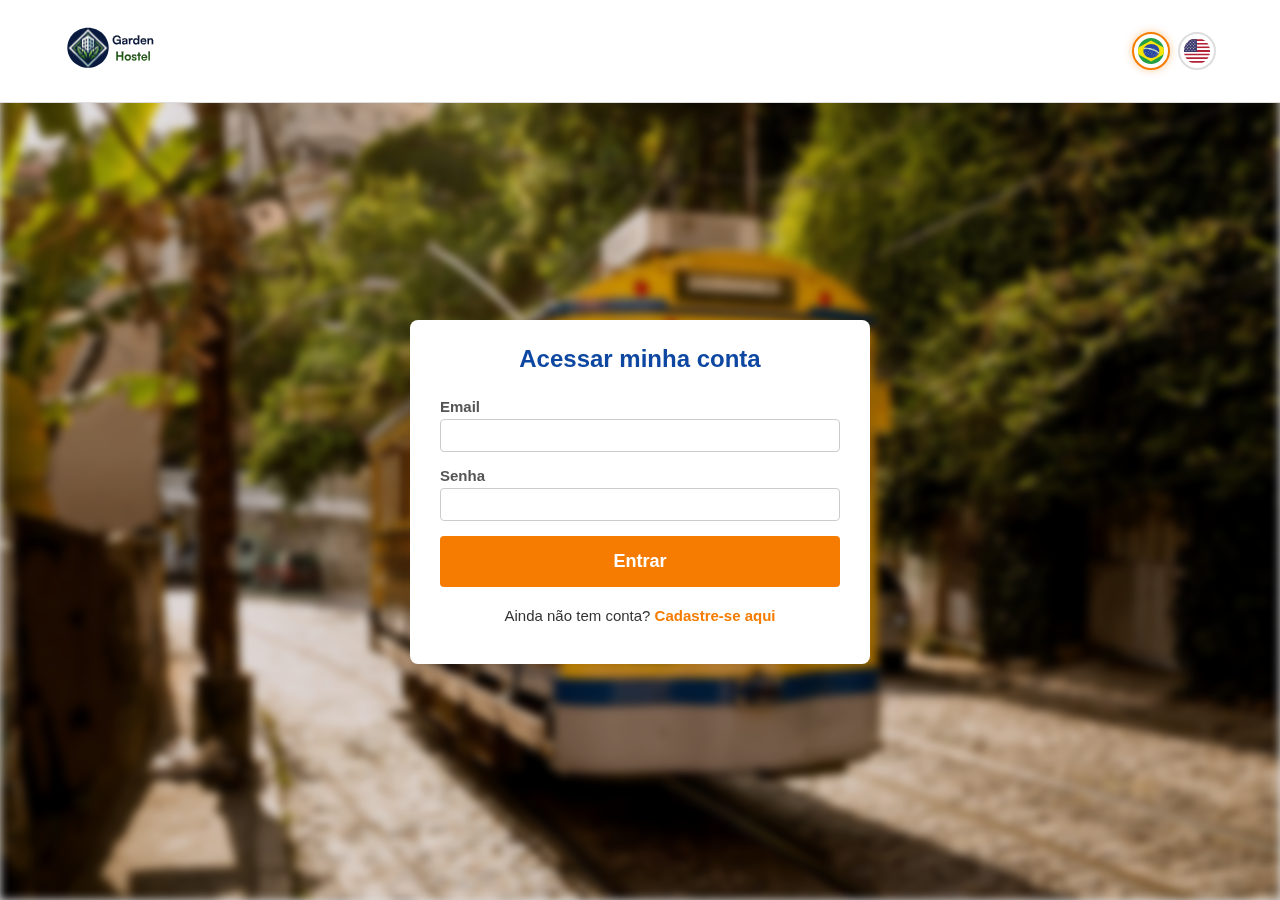
<file: login.html>
<!DOCTYPE html>
<html lang="pt-br">
<head>
    <meta charset="UTF-8">
    <meta name="viewport" content="width=device-width, initial-scale=1.0">
    <title>Login / Cadastro - Garden Hostel</title>
    
    <link rel="icon" type="image/svg+xml" href="imagens/logo-icon.svg">
    <link rel="stylesheet" href="css/style.css">
</head>
<body class="login-page">

    <header class="main-header header-simple">
        <div class="container">
            
            <div class="logo">
                <a href="index.html">
                    <img src="imagens/logo-icon.svg" alt="Logo Garden Hostel" class="logo-img">
                </a>
            </div>
            
            <div class="lang-switcher">
                <button id="btn-lang-pt" class="btn-lang active" aria-label="Mudar para Português">
                    <img src="imagens/flag-br.svg" alt="Bandeira do Brasil">
                </button>
                <button id="btn-lang-en" class="btn-lang" aria-label="Mudar para Inglês">
                    <img src="imagens/flag-us.svg" alt="Bandeira dos EUA">
                </button>
            </div>

        </div>
    </header>

    <main class="login-container">

        <div id="form-login-wrapper">
            <form class="login-form" id="form-login">
                <h2 class="form-title" data-key="login-titulo">Acessar minha conta</h2>
                
                <div id="login-error-message" class="error-message"></div>
                
                <div class="form-field">
                    <label for="login-email" data-key="login-email">Email</label>
                    <input type="email" id="login-email" required>
                </div>
                
                <div class="form-field">
                    <label for="login-senha" data-key="login-senha">Senha</label>
                    <input type="password" id="login-senha" required>
                </div>
                
                <button type="button" id="btn-login-submit" class="btn btn-login-submit" data-key="login-btn-entrar">Entrar</button>
                
                <p class="form-switcher">
                    <span data-key="login-nao-tem-conta">Ainda não tem conta?</span> 
                    <a href="#" id="show-register" data-key="login-cadastre">Cadastre-se aqui</a>
                </p>
            </form>
        </div>

        <div id="form-register-wrapper" class="hidden">
            <form class="login-form" id="form-register">
                <h2 class="form-title" data-key="reg-titulo">Criar nova conta (RF08)</h2>

                <div id="register-error-message" class="error-message"></div>

                <div class="form-field">
                    <label for="reg-nome" data-key="reg-nome">Nome Completo</label>
                    <input type="text" id="reg-nome" required>
                    <div class="field-error" id="reg-nome-error"></div>
                </div>
                
                <div class="form-field">
                    <label for="reg-email" data-key="reg-email">Email</label>
                    <input type="email" id="reg-email" required>
                    <div class="field-error" id="reg-email-error"></div>
                </div>

                <div class="form-field">
                    <label for="reg-senha" data-key="reg-senha">Senha</label>
                    <input type="password" id="reg-senha" required>
                    <div class="field-error" id="reg-senha-error"></div>
                </div>

                <div class="form-field">
                    <label for="reg-doc-tipo" data-key="reg-doc-tipo">Tipo de Documento</label>
                    <select id="reg-doc-tipo">
                        <option value="CPF">CPF</option>
                        <option value="PASSAPORTE">Passaporte</option>
                        <option value="IDENTIDADE">Identidade</option>
                    </select>
                </div>
                <div class="form-field">
                    <label for="reg-doc-num" data-key="reg-doc-num">Número do Documento</label>
                    <input type="text" id="reg-doc-num" required>
                    <div class="field-error" id="reg-doc-num-error"></div>
                </div>

                <div class="form-field">
                    <label for="reg-nascimento" data-key="reg-nascimento">Data de Nascimento</label>
                    <input type="date" id="reg-nascimento" required>
                    <div class="field-error" id="reg-nascimento-error"></div>
                </div>
                
                <div class="form-field">
                    <label for="reg-celular" data-key="reg-celular">Celular (com DDD)</label>
                    <input type="tel" id="reg-celular" required>
                    <div class="field-error" id="reg-celular-error"></div>
                </div>
                
                <button type="button" id="btn-register-submit" class="btn btn-login-submit" data-key="reg-btn-criar">Criar Conta</button>
                
                <p class="form-switcher">
                    <span data-key="reg-ja-tem-conta">Já tem uma conta?</span> 
                    <a href="#" id="show-login" data-key="reg-faca-login">Faça o login aqui</a>
                </p>
            </form>
        </div>

    </main>
    
    <footer class="footer-bar">
    </footer>

    <script src="js/script_auth.js"></script>
</body>
</html>
</file>
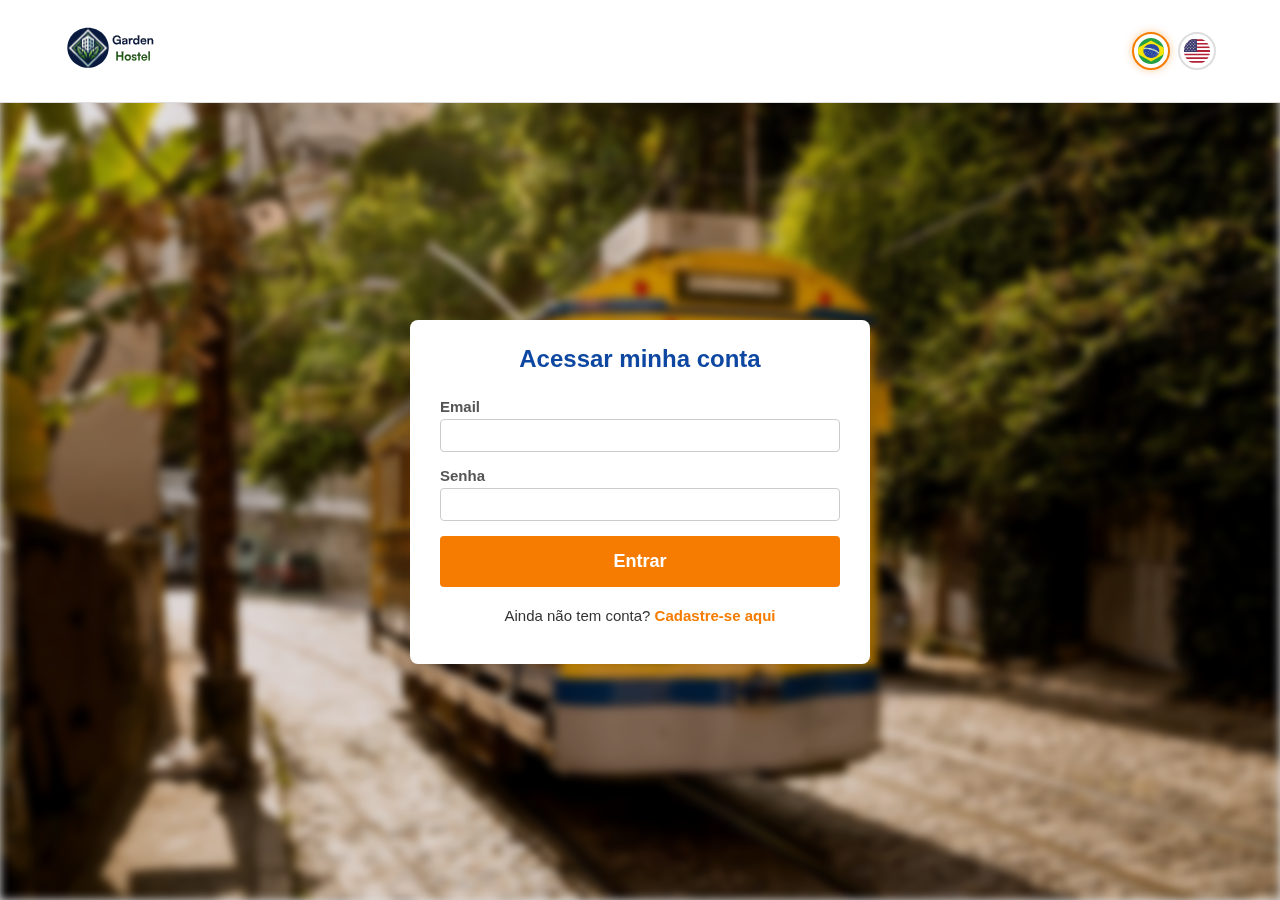
<file: painel_admin.html>
<!DOCTYPE html>
<html lang="pt-br">
<head>
    <meta charset="UTF-8">
    <meta name="viewport" content="width=device-width, initial-scale=1.0">
    <title>Painel de Gestão - Garden Hostel</title>
    
    <link rel="icon" type="image/svg+xml" href="imagens/logo-icon.svg">
    <link rel="stylesheet" href="css/style.css">
</head>
<body class="painel-page">
    <header class="main-header">
        <div class="container">
            
            <div class="logo">
                <a href="index.html">
                    <img src="imagens/logo-icon.svg" alt="Logo Garden Hostel" class="logo-img">
                </a>
            </div>
            
            <div class="header-login">
                
                <div class="lang-switcher">
                    <button id="btn-lang-pt" class="btn-lang active" aria-label="Mudar para Português">
                        <img src="imagens/flag-br.svg" alt="Bandeira do Brasil">
                    </button>
                    <button id="btn-lang-en" class="btn-lang" aria-label="Mudar para Inglês">
                        <img src="imagens/flag-us.svg" alt="Bandeira dos EUA">
                    </button>
                </div>

                <div class="user-info">
                    <span id="user-welcome" data-key="saudacao">Olá, ...</span>
                    <a href="#" id="btn-logout" class="btn-logout" data-key="btn-sair">(Sair)</a>
                </div>
            </div>
        </div>
    </header>

    <div class="painel-body-wrapper">
        
        <nav class="sidebar">
            <h3 data-key="admin-menu-titulo">Gestão</h3>
            <div class="sidebar-nav">
                <a href="#recepcao" id="nav-recepcao" class="active" data-key="admin-menu-recepcao">Recepção</a>
                <a href="#clientes" id="nav-clientes" data-key="admin-menu-clientes">Clientes</a>
                <a href="#reservas" id="nav-reservas" data-key="admin-menu-reservas">Reservas</a>
                
                <a href="#gestao-quartos" id="nav-gestao-quartos" data-key="admin-menu-quartos">Gestão de Quartos</a>
                <a href="#gestao-vagas" id="nav-gestao-vagas" data-key="admin-menu-vagas">Gestão de Vagas</a>
                <a href="#moderacao" id="nav-moderacao" data-key="admin-menu-moderacao">Moderação</a>
                <a href="#termos" id="nav-termos" data-key="admin-menu-termos">Termos de Uso</a>
            </div>
        </nav>

        <main class="painel-main-content">

            <section id="conteudo-recepcao">
                <h1 data-key="admin-recepcao-titulo">Recepção</h1>
                <div class="card">
                    <h2 data-key="recepcao-checkin-titulo">Check-ins do Dia</h2>
                    <div id="checkins-lista" class="painel-lista">
                        <p data-key="recepcao-carregando">Carregando check-ins...</p>
                    </div>
                </div>

                <div class="card">
                    <h2 data-key="recepcao-checkout-titulo">Check-outs e Consumo</h2>
                    <div id="checkouts-lista" class="painel-lista">
                        <p data-key="recepcao-carregando">Carregando check-outs...</p>
                    </div>
                </div>
            </section>

            <section id="conteudo-clientes" class="hidden">
                <h1 data-key="admin-clientes-titulo">Clientes</h1>
                <div class="card">
                    <h2 data-key="clientes-buscar-titulo">Buscar Cliente para Nova Reserva</h2>
                    <div class="form-group">
                        <input type="text" id="cliente-busca-termo" placeholder="Nome, Email ou Documento">
                        <button id="btn-buscar-cliente" class="btn btn-primary" data-key="clientes-btn-buscar">Buscar</button>
                    </div>
                    <div id="clientes-lista-busca" class="painel-lista">
                        <p data-key="clientes-nenhum-selecionado">Nenhum cliente selecionado.</p>
                    </div>
                    
                    <div id="form-nova-reserva-balcao" class="card hidden">
                        <h3 data-key="balcao-reserva-titulo">Nova Reserva de Balcão para: <span id="cliente-selecionado-nome"></span></h3>
                        
                        <div class="form-grid">
                            <div class="form-group">
                                <label for="balcao-checkin" data-key="balcao-checkin">Check-in:</label>
                                <input type="datetime-local" id="balcao-checkin" required>
                            </div>
                            <div class="form-group">
                                <label for="balcao-checkout" data-key="balcao-checkout">Check-out:</label>
                                <input type="datetime-local" id="balcao-checkout" required>
                            </div>
                        </div>
                        <div class="form-group">
                            <label for="balcao-tipo-quarto" data-key="balcao-tipo-quarto">Tipo de Quarto:</label>
                            <select id="balcao-tipo-quarto" required>
                                <option value="" data-key="balcao-selecione-tipo">Selecione um tipo de quarto</option>
                                <option value="FEMININO" data-key="quarto-tipo-feminino">Feminino</option>
                                <option value="MASCULINO" data-key="quarto-tipo-masculino">Masculino</option>
                                <option value="MISTO" data-key="quarto-tipo-misto">Misto</option>
                            </select>
                        </div>
                        <div class="form-group">
                            <label for="balcao-num-hospedes" data-key="balcao-num-hospedes">Número de Hóspedes:</label>
                            <input type="number" id="balcao-num-hospedes" min="1" value="1" required>
                        </div>
                        <button id="btn-balcao-verificar-vagas" class="btn btn-secondary" data-key="balcao-btn-verificar">Verificar Vagas</button>
                        
                        <div id="balcao-vagas-disponiveis" class="painel-lista hidden">
                            <h4 data-key="balcao-vagas-encontradas">Vagas Disponíveis:</h4>
                            <div id="balcao-vagas-lista">
                            </div>
                            <button id="btn-balcao-confirmar-reserva" class="btn btn-primary hidden" data-key="balcao-btn-confirmar">Confirmar Reserva</button>
                        </div>
                        <p id="balcao-message" class="message-info hidden"></p>
                    </div>
                </div>
            </section>

            <section id="conteudo-reservas" class="hidden">
                <h1 data-key="admin-reservas-titulo">Todas as Reservas</h1>
                <div class="card">
                    <h2 data-key="reservas-buscar-titulo">Buscar Reservas</h2>
                    <div class="form-grid">
                        <div class="form-group">
                            <label for="reserva-busca-status" data-key="reservas-status">Status:</label>
                            <select id="reserva-busca-status">
                                <option value="" data-key="reservas-todos-status">Todos</option>
                                <option value="PENDENTE" data-key="status-PENDENTE">PENDENTE</option>
                                <option value="CONFIRMADA" data-key="status-CONFIRMADA">CONFIRMADA</option>
                                <option value="CHECKIN" data-key="status-CHECKIN">CHECK-IN</option>
                                <option value="FINALIZADA" data-key="status-FINALIZADA">FINALIZADA</option>
                                <option value="CANCELADA" data-key="status-CANCELADA">CANCELADA</option>
                            </select>
                        </div>
                        <div class="form-group">
                            <label for="reserva-busca-cliente" data-key="reservas-cliente">Cliente (Nome, Email ou Doc.):</label>
                            <input type="text" id="reserva-busca-cliente">
                        </div>
                        <div class="form-group">
                            <label for="reserva-busca-checkin" data-key="reservas-checkin-min">Check-in Mínimo:</label>
                            <input type="date" id="reserva-busca-checkin">
                        </div>
                        <div class="form-group">
                            <label for="reserva-busca-checkout" data-key="reservas-checkout-max">Check-out Máximo:</label>
                            <input type="date" id="reserva-busca-checkout">
                        </div>
                    </div>
                    <button id="btn-buscar-reservas" class="btn btn-primary" data-key="clientes-btn-buscar">Buscar Reservas</button>
                    
                    <div id="todas-reservas-lista" class="painel-lista">
                        <p data-key="reservas-nenhuma-encontrada">Nenhuma reserva encontrada.</p>
                    </div>
                </div>
            </section>

            <section id="conteudo-gestao-quartos" class="hidden">
                <h1 data-key="admin-quartos-titulo">Gestão de Quartos</h1>
                
                <div class="card">
                    <h2 data-key="quartos-lista-titulo">Quartos Cadastrados</h2>
                    <button id="btn-novo-quarto" class="btn btn-success" data-key="quartos-btn-novo">Novo Quarto</button>
                    <div id="quartos-lista" class="painel-lista">
                        <p data-key="quartos-nenhum-cadastrado">Nenhum quarto cadastrado.</p>
                    </div>
                </div>
            
                <div id="modal-quarto-form" class="modal-overlay">
                    <div class="login-form" id="modal-form-content">
                        
                        <form id="form-quarto">
                            <h2 id="quarto-form-titulo" class="form-title" data-key="quartos-modal-titulo-novo">Novo Quarto</h2>
                            
                            <div class="form-scroll-content">
                                <p id="quarto-form-message" class="error-message" style="display: none;"></p>
                                <input type="hidden" id="quarto-id">
                                    
                                <div class="form-field">
                                    <label for="quarto-nome" data-key="quartos-numero">Nome do Quarto (ex: Quarto 1, Suíte Lapa)</label>
                                    <input type="text" id="quarto-nome" required>
                                </div>
            
                                <div class="form-field">
                                    <label for="quarto-desc-pt" data-key="quartos-desc-pt">Descrição (PT-BR)</label>
                                    <textarea id="quarto-desc-pt" rows="2"></textarea>
                                </div>
                                <div class="form-field">
                                    <label for="quarto-desc-en" data-key="quartos-desc-en">Descrição (EN)</label>
                                    <textarea id="quarto-desc-en" rows="2"></textarea>
                                </div>
            
                                <div class="form-grid">
                                    <div class="form-field">
                                        <label for="quarto-tipo" data-key="quartos-tipo">Tipo</label>
                                        <select id="quarto-tipo" required>
                                            <option value="" data-key="balcao-selecione-tipo">Selecione...</option>
                                            <option value="MISTO" data-key="quarto-tipo-misto">Misto</option>
                                            <option value="FEMININO" data-key="quarto-tipo-feminino">Feminino</option>
                                            <option value="MASCULINO" data-key="quarto-tipo-masculino">Masculino</option>
                                        </select>
                                    </div>
                                    <div class="form-field">
                                        <label for="quarto-capacidade" data-key="quartos-capacidade">Capacidade</label>
                                        <input type="number" id="quarto-capacidade" min="1" required>
                                    </div>
                                </div>
                                    
                                <div class="form-field">
                                    <label for="quarto-preco-diaria" data-key="quartos-preco">Preço por Diária (R$)</label>
                                    <input type="number" id="quarto-preco-diaria" step="0.01" min="0.01" required>
                                </div>
            
                                <div class="form-field form-field-row">
                                    <input type="checkbox" id="quarto-tem-banheiro" class="input-auto">
                                    <label for="quarto-tem-banheiro">Este quarto possui banheiro privativo?</label>
                                </div>
                                
                                <div class="form-grid">
                                    <div class="form-field">
                                        <label for="quarto-data-entrada" data-key="quartos-data-entrada">Data de Entrada (Disponível a partir de)</label>
                                        <input type="date" id="quarto-data-entrada" required>
                                    </div>
                                    <div class="form-field">
                                        <label for="quarto-data-saida" data-key="quartos-data-saida">Data de Saída (Disponível até)</label>
                                        
                                        <div class="form-field-row">
                                            <input type="date" id="quarto-data-saida" style="flex-grow: 1;">
                                            <label>
                                                <input type="checkbox" id="quarto-saida-indefinida" class="input-auto">
                                                <span data-key="quartos-saida-indefinida">Indefinido</span>
                                            </label>
                                        </div>
                                    </div>
                                </div>
            
                            </div> <div class="form-actions">
                                <button type="submit" class="btn btn-login-submit" data-key="quartos-btn-salvar">Salvar Quarto</button>
                                <button type="button" class="btn-link-style" id="btn-fechar-quarto-modal" data-key="quartos-btn-cancelar">Cancelar</button>
                            </div>
                        </form>
                    </div>
                </div>
            </section>

            <section id="conteudo-gestao-vagas" class="hidden">
                <h1 data-key="admin-menu-vagas">Gestão de Vagas (Camas)</h1>
                
                <div class="card">
                    <h2>Selecione um Quarto</h2>
                    <p>Primeiro, escolha o quarto onde você quer gerenciar as vagas (camas).</p>
                    <div class="form-field">
                        <label for="vaga-select-quarto">Quartos Cadastrados</label>
                        <select id="vaga-select-quarto">
                            <option value="">Carregando quartos...</option>
                        </select>
                    </div>
                </div>
            
                <div class="card hidden" id="vagas-detalhe-container">
                    
                    <h2 id="vaga-quarto-selecionado-nome">Vagas no Quarto...</h2>
                    
                    <div id="vagas-lista" class="painel-lista">
                        <p>Selecione um quarto para ver as vagas.</p>
                    </div>
            
                    <form id="form-nova-vaga" class="form-inline-card">
                        <h3>Adicionar Nova Vaga</h3>
                        <p>Adicione as camas, uma por uma, neste quarto.</p>
                        
                        <input type="hidden" id="vaga-fk-quarto-id">
                        
                        <div class="form-field">
                            <label for="vaga-nome-identificador">Nome da Vaga (ex: Cama 1, Beliche A-Cima)</label>
                            <input type="text" id="vaga-nome-identificador" required>
                        </div>
                        
                        <div class="form-field">
                            <label for="vaga-descricao-pt">Peculiaridade (PT-BR) (Opcional)</label>
                            <textarea id="vaga-descricao-pt" rows="2" placeholder="Ex: Perto da janela, com tomada"></textarea>
                        </div>
                        
                        <div class="form-field">
                            <label for="vaga-descricao-en">Peculiaridade (EN) (Opcional)</label>
                            <textarea id="vaga-descricao-en" rows="2" placeholder="Ex: Near the window, with outlet"></textarea>
                        </div>
                        
                        <button type="submit" class="btn btn-success">Adicionar Vaga</button>
                    </form>
                </div>
            </section>

            <section id="conteudo-moderacao" class="hidden">
                <h1 data-key="admin-menu-moderacao">Moderação de Avaliações</h1>
                <p>Em desenvolvimento...</p>
            </section>
            <section id="conteudo-termos" class="hidden">
                <h1 data-key="admin-menu-termos">Termos de Uso</h1>
                <p>Em desenvolvimento...</p>
            </section>

        </main>
    </div>

    <div id="modal-alerta" class="modal-overlay">
        <div class="login-form" id="alerta-content">
            <h2 class="form-title" id="alerta-titulo" data-key="alerta-titulo-aviso">Aviso</h2>
            <p id="alerta-texto" style="text-align: center; font-size: 16px;"></p>
            <button type="button" id="alerta-ok-btn" class="btn btn-login-submit" data-key="alerta-btn-ok">OK</button>
        </div>
    </div>

    <div id="modal-confirmacao" class="modal-overlay">
        <div class="login-form" id="confirm-content">
            <h2 class="form-title" id="confirm-titulo" data-key="alerta-titulo-aviso">Confirmar Ação</h2>
            <p id="confirm-texto" style="text-align: center; font-size: 16px;" data-key="confirm-padrao">
                Tem certeza?
            </p>
            
            <div class="confirm-actions">
                <button type="button" id="confirm-btn-sim" class="btn btn-login-submit" data-key="confirm-sim">Sim</button>
                <button type="button" id="confirm-btn-nao" class="btn btn-cancelar" data-key="confirm-nao">Não</button>
            </div>
        </div>
    </div>

    <script src="js/script_admin.js"></script>
</body>
</html>
</file>
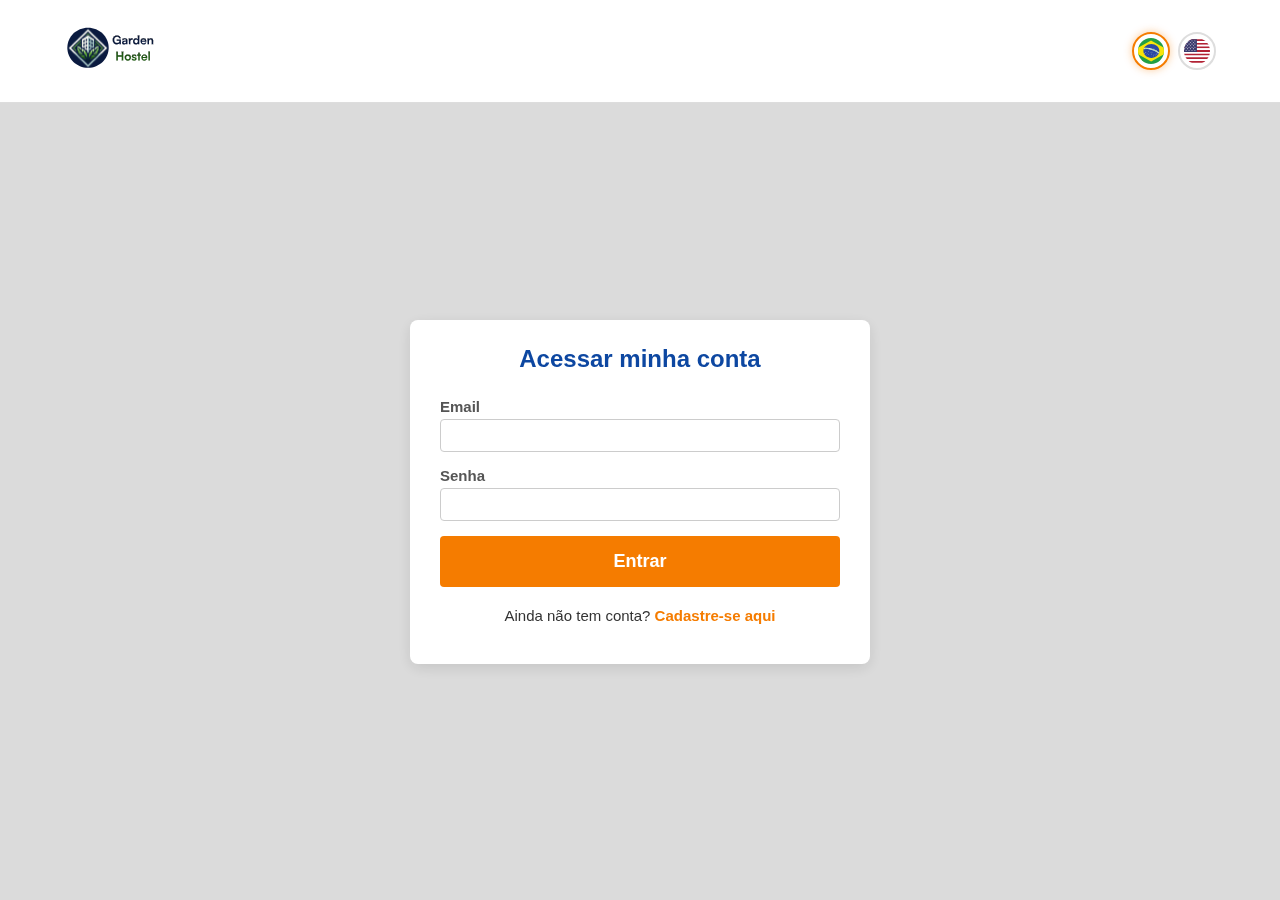
<file: painel_cliente.html>
<!DOCTYPE html>
<html lang="pt-br">
<head>
    <meta charset="UTF-8">
    <meta name="viewport" content="width=device-width, initial-scale=1.0">
    <title>Minha Conta - Garden Hostel</title>
    
    <link rel="icon" type="image/svg+xml" href="imagens/logo-icon.svg">
    <link rel="stylesheet" href="css/style.css">
</head>
<body class="painel-page">

    <header class="main-header">
        <div class="container">
            <div class="logo">
                <a href="index.html">
                    <img src="imagens/logo-icon.svg" alt="Logo Garden Hostel" class="logo-img">
                </a>
            </div>
            
            <div class="header-login">
                <div class="lang-switcher">
                    <button id="btn-lang-pt" class="btn-lang active" aria-label="Mudar para Português">
                        <img src="imagens/flag-br.svg" alt="Bandeira do Brasil">
                    </button>
                    <button id="btn-lang-en" class="btn-lang" aria-label="Mudar para Inglês">
                        <img src="imagens/flag-us.svg" alt="Bandeira dos EUA">
                    </button>
                </div>
                <div class="user-info">
                    <span id="user-welcome" data-key="saudacao">Olá, ...</span>
                    <a href="#" id="btn-logout" class="btn-logout" data-key="btn-sair">(Sair)</a>
                </div>
            </div>
        </div>
    </header>

    <div class="painel-body-wrapper">
        
        <nav class="sidebar">
            <h3 data-key="menu-titulo">Minha Conta</h3>
            <div class="sidebar-nav">
                <a href="#minhas-reservas" id="nav-reservas" class="active" data-key="menu-reservas">Minhas Reservas</a>
                <a href="#meu-perfil" id="nav-perfil" data-key="menu-perfil">Meu Perfil</a>
            </div>
        </nav>

        <main class="painel-main-content">

            <section id="conteudo-reservas">
                <h1 data-key="cliente-reservas-titulo">Minhas Reservas</h1>
                <div id="reservas-lista">
                    </div>
            </section>

            <section id="conteudo-perfil" class="hidden">

                <form class="login-form" id="form-perfil">
                    
                    <div id="perfil-message" class="error-message"></div>

                    <h3 data-key="perfil-dados-pessoais">Dados Pessoais</h3>
                    
                    <div class="form-field">
                        <label for="perfil-celular" data-key="reg-celular">Celular (com DDD)</label>
                        <input type="tel" id="perfil-celular" disabled>
                        <div class="field-error" id="perfil-celular-error"></div>
                    </div>
                    
                    <h3 data-key="perfil-endereco">Meu Endereço (Opcional)</h3>
                    
                    <div class="form-field">
                        <label for="perfil-cep" data-key="perfil-cep">CEP</label>
                        <input type="text" id="perfil-cep" disabled>
                    </div>
                    <div class="form-field">
                        <label for="perfil-logradouro" data-key="perfil-logradouro">Logradouro</label>
                        <input type="text" id="perfil-logradouro" disabled>
                    </div>

                    <h3 data-key="perfil-mudar-senha">Mudar Senha</h3>
                    <div class="form-field">
                        <label for="perfil-senha-antiga" data-key="perfil-senha-antiga">Senha Antiga</label>
                        <input type="password" id="perfil-senha-antiga" disabled>
                    </div>
                    <div class="form-field">
                        <label for="perfil-nova-senha" data-key="perfil-nova-senha">Nova Senha</label>
                        <input type="password" id="perfil-nova-senha" disabled>
                    </div>
                    <div class="field-error" id="perfil-senha-error"></div>
                    
                    <div class="perfil-botoes-wrapper" id="perfil-botoes-wrapper">
                        <button id="btn-editar-perfil" class="btn btn-login-submit" data-key="perfil-btn-editar">Editar Perfil</button>
                        <button type="button" id="btn-salvar-perfil" class="btn btn-login-submit hidden" data-key="perfil-btn-salvar">Salvar Alterações</button>
                        <button id="btn-cancelar-edicao" class="btn btn-cancelar hidden" data-key="perfil-btn-cancelar-edicao">Cancelar</button>
                    </div>
                </form>
            </section>

        </main>
    </div>

    <div id="modal-avaliacao" class="modal-overlay">
        <form class="login-form" id="form-avaliacao">
            <button type="button" class="modal-close-form" id="modal-avaliacao-close">×</button>
            <h2 class="form-title" data-key="aval-titulo">Avalie sua Estadia</h2>
            <div id="avaliacao-message" class="error-message"></div>
            <input type="hidden" id="avaliacao-reserva-id" value="">
            <div class="form-field">
                <label for="avaliacao-nota" data-key="aval-nota">Nota (1 a 5)</label>
                <select id="avaliacao-nota">
                    <option value="5">5 Estrelas (Excelente)</option>
                    <option value="4">4 Estrelas (Bom)</option>
                    <option value="3">3 Estrelas (Razoável)</option>
                    <option value="2">2 Estrelas (Ruim)</option>
                    <option value="1">1 Estrela (Péssimo)</option>
                </select>
            </div>
            <div class="form-field">
                <label for="avaliacao-comentario" data-key="aval-comentario">Comentário</label>
                <textarea id="avaliacao-comentario" rows="4"></textarea>
            </div>
            <button type="button" id="btn-enviar-avaliacao" class="btn btn-login-submit" data-key="aval-btn-enviar">Enviar Avaliação</button>
        </form>
    </div>

    <div id="modal-alerta" class="modal-overlay">
        <div class="login-form" id="alerta-content">
            <h2 class="form-title" id="alerta-titulo">Aviso</h2>
            <p id="alerta-texto" style="text-align: center; font-size: 16px;">
                </p>
            <button type="button" id="alerta-ok-btn" class="btn btn-login-submit">OK</button>
        </div>
    </div>

    <div id="modal-alerta" class="modal-overlay">
        </div>

    <div id="modal-confirmacao" class="modal-overlay">
        <div class="login-form" id="confirm-content">
            <h2 class="form-title" id="confirm-titulo">Confirmar Ação</h2>
            <p id="confirm-texto" style="text-align: center; font-size: 16px;">
                Tem certeza?
            </p>
            
            <div class="confirm-actions">
                <button type="button" id="confirm-btn-sim" class="btn btn-login-submit">Sim</button>
                <button type="button" id="confirm-btn-nao" class="btn btn-cancelar">Não</button>
            </div>
        </div>
    </div>

    <script src="js/script_cliente.js"></script>
</body>
</html>
</file>
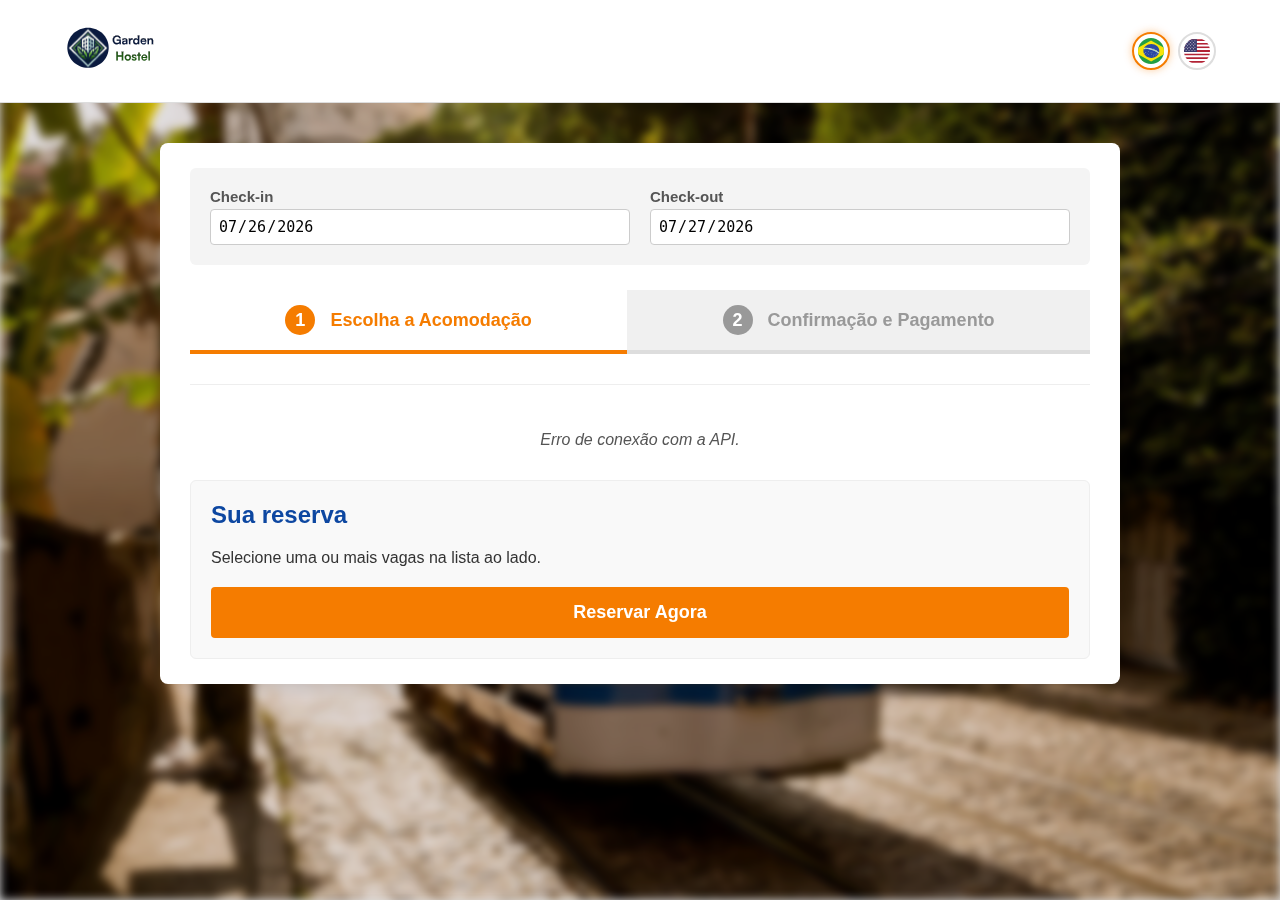
<file: reserva.html>
<!DOCTYPE html>
<html lang="pt-br">
<head>
    <meta charset="UTF-8">
    <meta name="viewport" content="width=device-width, initial-scale=1.0">
    <title>Reserva - Garden Hostel</title>
    
    <link rel="icon" type="image/svg+xml" href="imagens/logo-icon.svg">
    <link rel="stylesheet" href="css/style.css">
</head>
<body class="login-page reserva-page">

    <header class="main-header header-simple">
        <div class="container">
            <div class="logo">
                <a href="index.html">
                    <img src="imagens/logo-icon.svg" alt="Logo Garden Hostel" class="logo-img">
                </a>
            </div>
            
            <div class="lang-switcher">
                <button id="btn-lang-pt" class="btn-lang active" aria-label="Mudar para Português">
                    <img src="imagens/flag-br.svg" alt="Bandeira do Brasil">
                </button>
                <button id="btn-lang-en" class="btn-lang" aria-label="Mudar para Inglês">
                    <img src="imagens/flag-us.svg" alt="Bandeira dos EUA">
                </button>
            </div>
        </div>
    </header>

    <main class="login-container">
        <div class="login-form" id="reserva-card-principal">
            
            <div class="reserva-busca-topo">
                <div class="form-field">
                    <label for="reserva-checkin" data-key="label-checkin">Check-in</label>
                    <input type="date" id="reserva-checkin">
                </div>
                <div class="form-field">
                    <label for="reserva-checkout" data-key="label-checkout">Check-out</label>
                    <input type="date" id="reserva-checkout">
                </div>
            </div>

            <div class="stepper">
                <div class="step step-1 active" id="step-1">
                    <span>1</span> <label data-key="reserva-passo1">Escolha a Acomodação</label>
                </div>
                <div class="step step-2" id="step-2">
                    <span>2</span> <label data-key="reserva-passo2">Confirmação e Pagamento</label>
                </div>
            </div>
            
            <div id="reserva-message" class="error-message"></div>

            <div class="reserva-grid">
                
                <div class="reserva-conteudo">
                    
                    <div id="passo-1-selecao">
                        <div id="lista-quartos-disponiveis" class="painel-lista">
                            <p data-key="reserva-buscando">Buscando acomodações...</p>
                        </div>
                    </div>

                    <div id="passo-2-confirmacao" class="hidden">
                        
                        <div class="checkout-form">
                            <h3 class="form-title" data-key="pagamento-titulo">Método de pagamento</h3>
                            <p data-key="pagamento-cartao">Cartões de crédito</p>
                            
                            <div class="form-field">
                                <label for="pag-titular" data-key="pagamento-titular">Titular</label>
                                <input type="text" id="pag-titular" placeholder="Digite o nome do titular">
                            </div>
                            <div class="form-field">
                                <label for="pag-cpf" data-key="pagamento-cpf">CPF/CNPJ</label>
                                <input type="text" id="pag-cpf" placeholder="Digite o documento">
                            </div>
                            <div class="form-field">
                                <label for="pag-numero" data-key="pagamento-numero">Número do Cartão</label>
                                <input type="text" id="pag-numero" placeholder="0000 0000 0000 0000">
                            </div>
                            <div class="form-grid-col2">
                                <div class="form-field">
                                    <label for="pag-validade" data-key="pagamento-validade">Validade (MM/AA)</label>
                                    <input type="text" id="pag-validade" placeholder="MM/AA">
                                </div>
                                <div class="form-field">
                                    <label for="pag-cvv" data-key="pagamento-cvv">Código (CVV)</label>
                                    <input type="text" id="pag-cvv" placeholder="123">
                                </div>
                            </div>
                        </div>
                    </div> </div> <div class="reserva-sidebar">
                    <div class="checkout-resumo">
                        <h3 class="form-title" data-key="resumo-titulo">Sua reserva</h3>
                        
                        <div id="resumo-quarto-selecionado">
                            <p data-key="resumo-vazio">Selecione uma ou mais vagas na lista ao lado.</p>
                            </div>

                        <div id="bloco-termos" class="form-field-termos hidden">
                            <input type="checkbox" id="termos-aceite">
                            <label for="termos-aceite">
                                <span data-key="termos-texto-1">Eu li e aceito os</span>
                                <a href="#" id="link-termos" data-key="termos-link">Termos e Regras</a>
                            </label>
                            <div class="field-error" id="termos-error"></div>
                        </div>
                        
                        <button type-="button" id="btn-acao-principal" class="btn btn-login-submit" disabled>
                            Reservar Agora
                        </button>

                    </div>
                </div> </div> </div>
    </main>
    
    <footer class="footer-bar">
    </footer>

    <div id="modal-login-reserva" class="modal-overlay">
        <div class="login-form" id="login-modal-content">
            <button type="button" class="modal-close-form" id="modal-login-close">×</button>
            
            <div id="modal-form-login">
                <h2 class="form-title" data-key="login-titulo">Acessar minha conta</h2>
                <div id="modal-login-error" class="error-message" style="display: none;"></div>
                <div class="form-field">
                    <label for="modal-login-email" data-key="login-email">Email</label>
                    <input type="email" id="modal-login-email" required>
                </div>
                <div class="form-field">
                    <label for="modal-login-senha" data-key="login-senha">Senha</label>
                    <input type="password" id="modal-login-senha" required>
                </div>
                <button type="button" id="modal-btn-login" class="btn btn-login-submit" data-key="login-btn-entrar">Entrar</button>
                <p class="form-switcher">
                    <span data-key="login-nao-tem-conta">Ainda não tem conta?</span> 
                    <a href="#" id="modal-show-register" data-key="login-cadastre">Cadastre-se aqui</a>
                </p>
            </div>
            
            <div id="modal-form-register" class="hidden">
                <h2 class="form-title" data-key="reg-titulo">Criar nova conta</h2>
                <div id="modal-register-error" class="error-message" style="display: none;"></div>
                <div class="form-field">
                    <label for="modal-reg-nome" data-key="reg-nome">Nome Completo</label>
                    <input type="text" id="modal-reg-nome" required>
                </div>
                <div class="form-field">
                    <label for="modal-reg-email" data-key="reg-email">Email</label>
                    <input type="email" id="modal-reg-email" required>
                </div>
                <div class="form-field">
                    <label for="modal-reg-senha" data-key="reg-senha">Senha</label>
                    <input type="password" id="modal-reg-senha" required>
                </div>
                <button type="button" id="modal-btn-register" class="btn btn-login-submit" data-key="reg-btn-criar">Criar Conta</button>
                <p class="form-switcher">
                    <span data-key="reg-ja-tem-conta">Já tem uma conta?</span> 
                    <a href="#" id="modal-show-login" data-key="reg-faca-login">Faça o login aqui</a>
                </p>
            </div>
        </div>
    </div>
    
    <script src="js/script_reserva.js"></script>
</body>
</html>
</file>
<file: css/style.css>
/*
==================================================
    ARQUIVO PRINCIPAL DE ESTILOS - style.css
    - Importa todos os componentes visuais do site
    - Define estilos globais e comportamentos base
==================================================
*/

/* --------------------------------------------- */
/* 1. IMPORTA OS COMPONENTES DO LAYOUT */
/* --------------------------------------------- */

@import url('components/_header.css');
@import url('components/_footer.css');
@import url('components/_buttons.css');
@import url('components/_forms.css');
@import url('components/_cards.css');
@import url('components/_layout.css');
@import url('components/_beneficios.css');
@import url('components/_modal.css');
@import url('components/_lang_switcher.css');
@import url('components/_login_page.css');
@import url('components/_painel.css');
@import 'components/_admin.css';
@import url('components/_reserva.css');

/* --------------------------------------------- */
/* 2. ESTILOS GLOBAIS E PADRÕES DE SITE */
/* --------------------------------------------- */

/* 
  Suaviza o movimento da rolagem ao clicar nos links de navegação
*/
html {
    scroll-behavior: smooth;
}

/* 
  Define a aparência base do corpo da página:
*/
body {
    font-family: Arial, Helvetica, sans-serif;
    margin: 0;
    padding: 0;

    background-color: #f4f4f4; /* fundo cinza claro */
    color: #333; /* texto cinza escuro */

    padding-top: 70px; /* evita sobreposição com o header fixo */
}

/* 
  Container centralizado
*/
.container {
    width: 90%;
    max-width: 1200px;
    margin: 0 auto; /* centraliza horizontalmente */
}

/* ==========================================================
   HELPER DE TRADUÇÃO (Previne o "Flicker" / "Piscada")
=========================================================== */

/* 1. Esconde todos os textos estáticos por padrão.
   Usamos 'visibility: hidden' para que eles ainda
   ocupem espaço no layout, evitando que a página "pule".
*/
[data-key] {
    visibility: hidden;
}

/* 2. Quando o JS adicionar a classe 'js-traduzido' ao <body>,
   mostra magicamente todos os textos de uma vez.
*/
body.js-traduzido [data-key] {
    visibility: visible;
}

/* Sobrescreve o padding-top global (de 70px)
  apenas na página de login, removendo a barra de rolagem.
*/
body.login-page {
    padding-top: 0;
}


/* ===================================================
   CLASSES PARA O FORMULÁRIO (Separando do HTML)
   =================================================== */

/* Substitui o style="... gap: 10px;" */
.form-field-row {
  display: flex;
  flex-direction: row;
  align-items: center;
  gap: 10px;
}

/* Para o label do "Indefinido" e "Banheiro" */
.form-field-row label {
  margin: 0;
  font-weight: normal;
  display: flex;
  align-items: center;
  gap: 5px;
}

/* Para os checkboxes (style="width: auto;") */
.input-auto {
  width: auto;
  height: auto;
  margin: 0;
}


/* ===================================================
   CSS PARA O SCROLL DO MODAL E FORMULÁRIO (COLE ISTO NO SEU STYLE.CSS)
   =================================================== */

/* Classes para limpar o style="... " do HTML */
.form-field-row {
  display: flex;
  flex-direction: row;
  align-items: center;
  gap: 10px;
}

.form-field-row label {
  margin: 0;
  font-weight: normal;
  display: flex;
  align-items: center;
  gap: 5px;
}

.input-auto {
  width: auto;
  height: auto;
  margin: 0;
}

/* ===================================================
   SCROLL DO MODAL DE QUARTO (VERSÃO 2.0 - ROBUSTA)
   =================================================== */

/* 1. O container do modal (que tem a classe .login-form)
   Limitamos sua altura e o transformamos em um container flex vertical. */
#modal-form-content.login-form {
  max-height: 90vh; /* Altura máxima de 90% da tela */
  height: auto;     /* A altura se ajusta ao conteúdo, até o limite de 90vh */
  
  display: flex;
  flex-direction: column; /* Organiza os filhos (form) verticalmente */
  
  /* Garante que o padding não quebre o layout de altura */
  box-sizing: border-box; 
}

/* 2. O formulário dentro do modal
   Ele deve crescer para preencher o modal */
#form-quarto {
  display: flex;
  flex-direction: column; /* Título, Conteúdo, Botões (um em cima do outro) */
  flex-grow: 1;         /* Faz o formulário ocupar todo o espaço do modal-form-content */
  
  /* IMPORTANTE: Impede que o formulário "vaze" do modal */
  overflow: hidden; 
}

/* 3. A área de scroll (o 'miolo' do formulário)
   Esta é a única parte que vai rolar. */
.form-scroll-content {
  overflow-y: auto;   /* Scroll vertical automático */
  overflow-x: hidden; /* Sem scroll horizontal */
  
  /* Faz esta área crescer e encolher conforme necessário */
  flex-grow: 1;
  flex-shrink: 1;
  
  /* Um padding para o conteúdo não colar nas bordas */
  /* Ajuste o padding-right para dar espaço para a barra de scroll */
  padding: 10px 15px 10px 5px; 
}

/* 4. Garante que os botões fiquem fixos embaixo */
#form-quarto .form-actions {
  flex-shrink: 0; /* Impede que os botões encolham */
  margin-top: auto; /* Empurra os botões para o final (se houver espaço) */
  padding-top: 20px; /* Um respiro acima dos botões */
}
</file>
